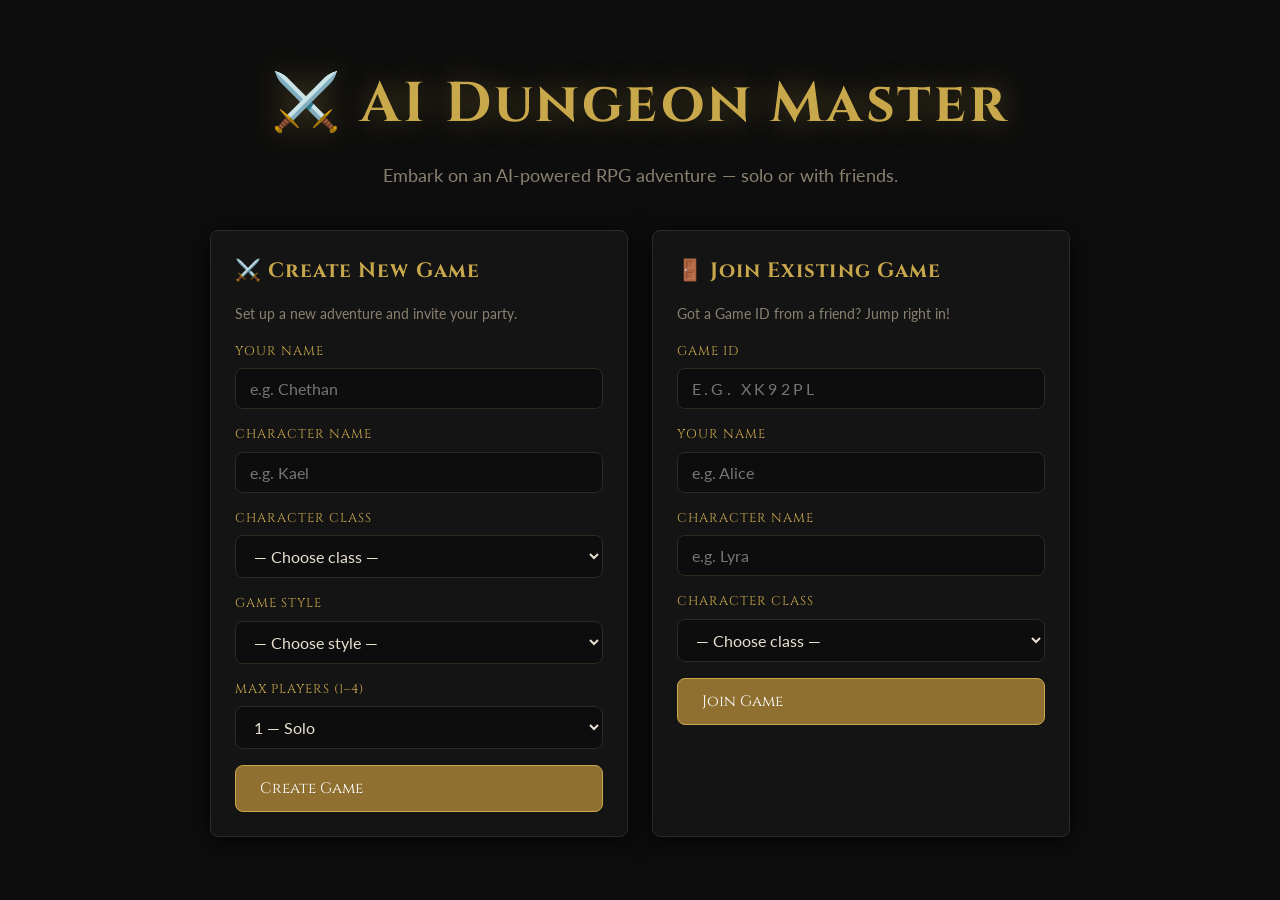
<file: frontend/index.html>
<!DOCTYPE html>
<html lang="en">
<head>
  <meta charset="UTF-8" />
  <meta name="viewport" content="width=device-width, initial-scale=1.0" />
  <title>⚔️ AI Dungeon Master</title>
  <link rel="stylesheet" href="css/style.css" />
</head>
<body>

  <header class="landing-hero">
    <h1>⚔️ AI Dungeon Master</h1>
    <p>Embark on an AI-powered RPG adventure — solo or with friends.</p>
  </header>

  <main class="landing-grid">

    <!-- CREATE GAME CARD -->
    <div class="card">
      <h2>⚔️ Create New Game</h2>
      <p class="text-muted" style="font-size:0.85rem;margin-bottom:16px;">
        Set up a new adventure and invite your party.
      </p>

      <div id="create-alert"></div>

      <form id="create-form">
        <div class="form-group">
          <label for="c-player-name">Your Name</label>
          <input id="c-player-name" type="text" placeholder="e.g. Chethan" required />
        </div>
        <div class="form-group">
          <label for="c-char-name">Character Name</label>
          <input id="c-char-name" type="text" placeholder="e.g. Kael" required />
        </div>
        <div class="form-group">
          <label for="c-char-class">Character Class</label>
          <select id="c-char-class" required>
            <option value="">— Choose class —</option>
            <option>Warrior</option>
            <option>Mage</option>
            <option>Rogue</option>
            <option>Ranger</option>
            <option>Cleric</option>
          </select>
        </div>
        <div class="form-group">
          <label for="c-game-style">Game Style</label>
          <select id="c-game-style" required>
            <option value="">— Choose style —</option>
            <option>Fantasy</option>
            <option>Sci-Fi</option>
            <option>Horror</option>
            <option>Mystery</option>
            <option>Post-Apocalyptic</option>
          </select>
        </div>
        <div class="form-group">
          <label for="c-max-players">Max Players (1–4)</label>
          <select id="c-max-players" required>
            <option value="1">1 — Solo</option>
            <option value="2">2 — Duo</option>
            <option value="3">3 — Trio</option>
            <option value="4">4 — Party</option>
          </select>
        </div>
        <button type="submit" class="btn btn-primary" style="width:100%;">
          Create Game
        </button>
      </form>
    </div>

    <!-- JOIN GAME CARD -->
    <div class="card">
      <h2>🚪 Join Existing Game</h2>
      <p class="text-muted" style="font-size:0.85rem;margin-bottom:16px;">
        Got a Game ID from a friend? Jump right in!
      </p>

      <div id="join-alert"></div>

      <form id="join-form">
        <div class="form-group">
          <label for="j-game-id">Game ID</label>
          <input id="j-game-id" type="text" placeholder="e.g. XK92PL" maxlength="6"
                 style="text-transform:uppercase;letter-spacing:0.2em;" required />
        </div>
        <div class="form-group">
          <label for="j-player-name">Your Name</label>
          <input id="j-player-name" type="text" placeholder="e.g. Alice" required />
        </div>
        <div class="form-group">
          <label for="j-char-name">Character Name</label>
          <input id="j-char-name" type="text" placeholder="e.g. Lyra" required />
        </div>
        <div class="form-group">
          <label for="j-char-class">Character Class</label>
          <select id="j-char-class" required>
            <option value="">— Choose class —</option>
            <option>Warrior</option>
            <option>Mage</option>
            <option>Rogue</option>
            <option>Ranger</option>
            <option>Cleric</option>
          </select>
        </div>
        <button type="submit" class="btn btn-primary" style="width:100%;">
          Join Game
        </button>
      </form>
    </div>

  </main>

  <script src="js/app.js"></script>
</body>
</html>
</file>
<file: frontend/css/style.css>
/* ============================================================
   AI Dungeon Master — Dark Fantasy Theme
   ============================================================ */

@import url('https://fonts.googleapis.com/css2?family=Cinzel:wght@400;600;700&family=Lato:wght@300;400;700&display=swap');

:root {
  --bg:          #0d0d0d;
  --bg-panel:    #1a1a1a;
  --bg-card:     #141414;
  --gold:        #c9a84c;
  --gold-light:  #e8c96e;
  --gold-dark:   #8f7030;
  --text:        #e8e0d0;
  --text-muted:  #8a8070;
  --border:      #2e2a20;
  --dm-color:    #c9a84c;
  --player-color:#c8c0b0;
  --danger:      #c0392b;
  --success:     #27ae60;
  --radius:      8px;
  --shadow:      0 4px 24px rgba(0,0,0,0.7);
}

* { box-sizing: border-box; margin: 0; padding: 0; }

html { scroll-behavior: smooth; }

body {
  background: var(--bg);
  color: var(--text);
  font-family: 'Lato', sans-serif;
  font-size: 16px;
  line-height: 1.6;
  min-height: 100vh;
}

h1, h2, h3, h4 {
  font-family: 'Cinzel', serif;
  color: var(--gold);
  letter-spacing: 0.05em;
}

a { color: var(--gold); text-decoration: none; }
a:hover { color: var(--gold-light); }

/* ── Buttons ──────────────────────────────────────────────── */
.btn {
  display: inline-flex;
  align-items: center;
  gap: 6px;
  padding: 12px 24px;
  border: 1px solid var(--gold-dark);
  border-radius: var(--radius);
  background: transparent;
  color: var(--gold);
  font-family: 'Cinzel', serif;
  font-size: 0.95rem;
  cursor: pointer;
  transition: background 0.2s, color 0.2s, border-color 0.2s;
}
.btn:hover {
  background: var(--gold-dark);
  color: #fff;
}
.btn-primary {
  background: var(--gold-dark);
  color: #fff;
  border-color: var(--gold);
}
.btn-primary:hover {
  background: var(--gold);
  color: #000;
}
.btn:disabled {
  opacity: 0.4;
  cursor: not-allowed;
}
.btn-danger {
  border-color: var(--danger);
  color: var(--danger);
}
.btn-danger:hover {
  background: var(--danger);
  color: #fff;
}

/* ── Form Elements ────────────────────────────────────────── */
.form-group {
  margin-bottom: 16px;
}
.form-group label {
  display: block;
  font-family: 'Cinzel', serif;
  font-size: 0.8rem;
  color: var(--gold);
  margin-bottom: 6px;
  letter-spacing: 0.08em;
  text-transform: uppercase;
}
.form-group input,
.form-group select,
.form-group textarea {
  width: 100%;
  padding: 10px 14px;
  background: #0d0d0d;
  border: 1px solid var(--border);
  border-radius: var(--radius);
  color: var(--text);
  font-family: 'Lato', sans-serif;
  font-size: 1rem;
  transition: border-color 0.2s;
  outline: none;
}
.form-group input:focus,
.form-group select:focus,
.form-group textarea:focus {
  border-color: var(--gold-dark);
}
.form-group select option {
  background: #1a1a1a;
}

/* ── Cards ────────────────────────────────────────────────── */
.card {
  background: var(--bg-card);
  border: 1px solid var(--border);
  border-radius: var(--radius);
  padding: 24px;
  box-shadow: var(--shadow);
}

/* ── Utility ──────────────────────────────────────────────── */
.text-gold   { color: var(--gold); }
.text-muted  { color: var(--text-muted); }
.text-center { text-align: center; }
.mt-1 { margin-top: 8px; }
.mt-2 { margin-top: 16px; }
.mt-3 { margin-top: 24px; }

.badge {
  display: inline-block;
  padding: 3px 10px;
  border-radius: 20px;
  font-size: 0.75rem;
  font-family: 'Cinzel', serif;
  border: 1px solid var(--gold-dark);
  color: var(--gold);
}

.divider {
  border: none;
  border-top: 1px solid var(--border);
  margin: 20px 0;
}

/* ── Toast / Alert ────────────────────────────────────────── */
.alert {
  padding: 12px 16px;
  border-radius: var(--radius);
  margin-bottom: 16px;
  font-size: 0.9rem;
}
.alert-error {
  background: rgba(192, 57, 43, 0.15);
  border: 1px solid var(--danger);
  color: #e74c3c;
}
.alert-success {
  background: rgba(39, 174, 96, 0.12);
  border: 1px solid var(--success);
  color: #2ecc71;
}

/* ── Scrollbar ────────────────────────────────────────────── */
::-webkit-scrollbar { width: 6px; }
::-webkit-scrollbar-track { background: var(--bg); }
::-webkit-scrollbar-thumb { background: var(--border); border-radius: 3px; }
::-webkit-scrollbar-thumb:hover { background: var(--gold-dark); }

/* ── Loading Spinner ──────────────────────────────────────── */
.spinner {
  display: inline-block;
  width: 18px;
  height: 18px;
  border: 2px solid var(--gold-dark);
  border-top-color: var(--gold);
  border-radius: 50%;
  animation: spin 0.8s linear infinite;
  vertical-align: middle;
}
@keyframes spin { to { transform: rotate(360deg); } }

/* ============================================================
   LANDING PAGE
   ============================================================ */
.landing-hero {
  text-align: center;
  padding: 60px 20px 40px;
}
.landing-hero h1 {
  font-size: clamp(2rem, 5vw, 3.5rem);
  text-shadow: 0 0 30px rgba(201,168,76,0.4);
}
.landing-hero p {
  color: var(--text-muted);
  font-size: 1.1rem;
  margin-top: 12px;
}

.landing-grid {
  display: grid;
  grid-template-columns: repeat(auto-fit, minmax(300px, 1fr));
  gap: 24px;
  max-width: 900px;
  margin: 0 auto;
  padding: 0 20px 60px;
}
.landing-grid .card { cursor: default; }
.landing-grid .card h2 {
  font-size: 1.3rem;
  margin-bottom: 16px;
}

/* ── Tab Panels ───────────────────────────────────────────── */
.tab-panel { display: none; }
.tab-panel.active { display: block; }
.toggle-card-btn {
  display: block;
  width: 100%;
  margin-bottom: 16px;
}

/* ============================================================
   LOBBY PAGE
   ============================================================ */
.lobby-container {
  max-width: 680px;
  margin: 40px auto;
  padding: 0 20px;
}
.game-id-box {
  background: var(--bg-panel);
  border: 2px dashed var(--gold-dark);
  border-radius: var(--radius);
  padding: 20px;
  text-align: center;
  margin-bottom: 24px;
}
.game-id-value {
  font-family: 'Cinzel', serif;
  font-size: 2.5rem;
  color: var(--gold);
  letter-spacing: 0.3em;
  text-shadow: 0 0 20px rgba(201,168,76,0.5);
}
.player-list-item {
  display: flex;
  align-items: center;
  gap: 12px;
  padding: 10px 14px;
  background: var(--bg-panel);
  border: 1px solid var(--border);
  border-radius: var(--radius);
  margin-bottom: 8px;
}
.player-avatar {
  width: 36px;
  height: 36px;
  border-radius: 50%;
  background: var(--gold-dark);
  display: flex;
  align-items: center;
  justify-content: center;
  font-size: 1.2rem;
  flex-shrink: 0;
}
.player-info strong { color: var(--gold); font-family: 'Cinzel', serif; }
.player-info small { color: var(--text-muted); font-size: 0.8rem; }
.waiting-msg {
  text-align: center;
  color: var(--text-muted);
  padding: 16px;
  font-style: italic;
}

/* ============================================================
   GAME PAGE
   ============================================================ */
.game-layout {
  display: grid;
  grid-template-columns: 1fr;
  grid-template-rows: auto 1fr auto auto;
  height: 100vh;
  overflow: hidden;
}

/* Top bar */
.game-topbar {
  grid-column: 1 / -1;
  display: flex;
  align-items: center;
  justify-content: space-between;
  padding: 10px 20px;
  background: var(--bg-card);
  border-bottom: 1px solid var(--border);
  flex-wrap: wrap;
  gap: 8px;
}
.game-topbar h1 { font-size: 1.2rem; }

/* Story log */
.story-log-panel {
  overflow-y: auto;
  padding: 20px;
  background: var(--bg);
}
.story-parchment {
  background: var(--bg-panel);
  border: 1px solid var(--border);
  border-radius: var(--radius);
  min-height: 100%;
  padding: 20px;
}

.story-event {
  margin-bottom: 20px;
  padding: 14px 16px;
  border-radius: var(--radius);
  animation: fadeInUp 0.3s ease;
}
@keyframes fadeInUp {
  from { opacity: 0; transform: translateY(8px); }
  to   { opacity: 1; transform: translateY(0); }
}
.story-event.dm {
  background: rgba(201,168,76,0.07);
  border-left: 3px solid var(--gold-dark);
}
.story-event.player {
  background: rgba(255,255,255,0.03);
  border-left: 3px solid #444;
}
.story-event-header {
  font-family: 'Cinzel', serif;
  font-size: 0.8rem;
  margin-bottom: 8px;
  letter-spacing: 0.05em;
}
.story-event.dm .story-event-header { color: var(--gold); }
.story-event.player .story-event-header { color: var(--text-muted); }
.story-event-content { line-height: 1.7; }

/* Action area */
.action-panel {
  grid-column: 1;
  display: flex;
  flex-wrap: wrap;
  gap: 10px;
  padding: 16px 20px;
  background: var(--bg-card);
  border-top: 1px solid var(--border);
  align-items: flex-end;
}
.action-panel textarea {
  flex: 1;
  resize: none;
  height: 70px;
  font-size: 0.95rem;
  min-width: 0;
}
.action-panel .btn { flex-shrink: 0; align-self: flex-end; }

/* Turn banner */
.turn-banner {
  width: 100%;
  font-family: 'Cinzel', serif;
  font-size: 0.8rem;
  letter-spacing: 0.06em;
  padding: 2px 0 4px;
  display: none;
}
.turn-mine    { color: var(--gold); }
.turn-waiting { color: var(--text-muted); font-style: italic; }

/* Sidebar — now a horizontal party strip */
.sidebar {
  display: flex;
  flex-wrap: wrap;
  align-items: center;
  gap: 8px;
  padding: 8px 16px;
  background: var(--bg-card);
  border-top: 1px solid var(--border);
  overflow: visible;
}
.sidebar h3 { font-size: 0.8rem; margin-bottom: 0; margin-right: 4px; flex-shrink: 0; }
.sidebar-player {
  padding: 5px 12px;
  background: var(--bg-panel);
  border: 1px solid var(--border);
  border-radius: var(--radius);
  display: flex;
  align-items: center;
  gap: 6px;
  margin-bottom: 0;
}
.sidebar-player strong { color: var(--gold); font-size: 0.85rem; }
.sidebar-player small { display: block; color: var(--text-muted); font-size: 0.75rem; }
.sidebar-player.turn-active {
  border-color: var(--gold);
  background: rgba(201,168,76,0.12);
}

.thinking-msg {
  padding: 12px 16px;
  background: rgba(201,168,76,0.07);
  border-left: 3px solid var(--gold-dark);
  border-radius: var(--radius);
  color: var(--gold);
  font-style: italic;
  display: flex;
  align-items: center;
  gap: 10px;
  margin-bottom: 12px;
}

/* Choice chips — selectable options beneath a DM message */
.choice-chips {
  display: flex;
  flex-wrap: wrap;
  gap: 8px;
  margin-top: 12px;
}
.choice-chip {
  padding: 6px 16px;
  border: 1px solid var(--gold-dark);
  border-radius: 20px;
  background: transparent;
  color: var(--gold);
  font-size: 0.85rem;
  font-family: 'Lato', sans-serif;
  cursor: pointer;
  transition: background 0.2s, color 0.2s, border-color 0.2s;
  text-align: left;
  white-space: normal;
  line-height: 1.4;
}
.choice-chip:hover {
  background: var(--gold-dark);
  color: #fff;
}
.choice-chip:disabled {
  opacity: 0.3;
  cursor: not-allowed;
}
.choice-chip:disabled:hover {
  background: transparent;
  color: var(--gold);
}

/* ── Responsive ───────────────────────────────────────────── */
@media (max-width: 768px) {
  .sidebar-player { flex: 1 1 140px; }
}
</file>
